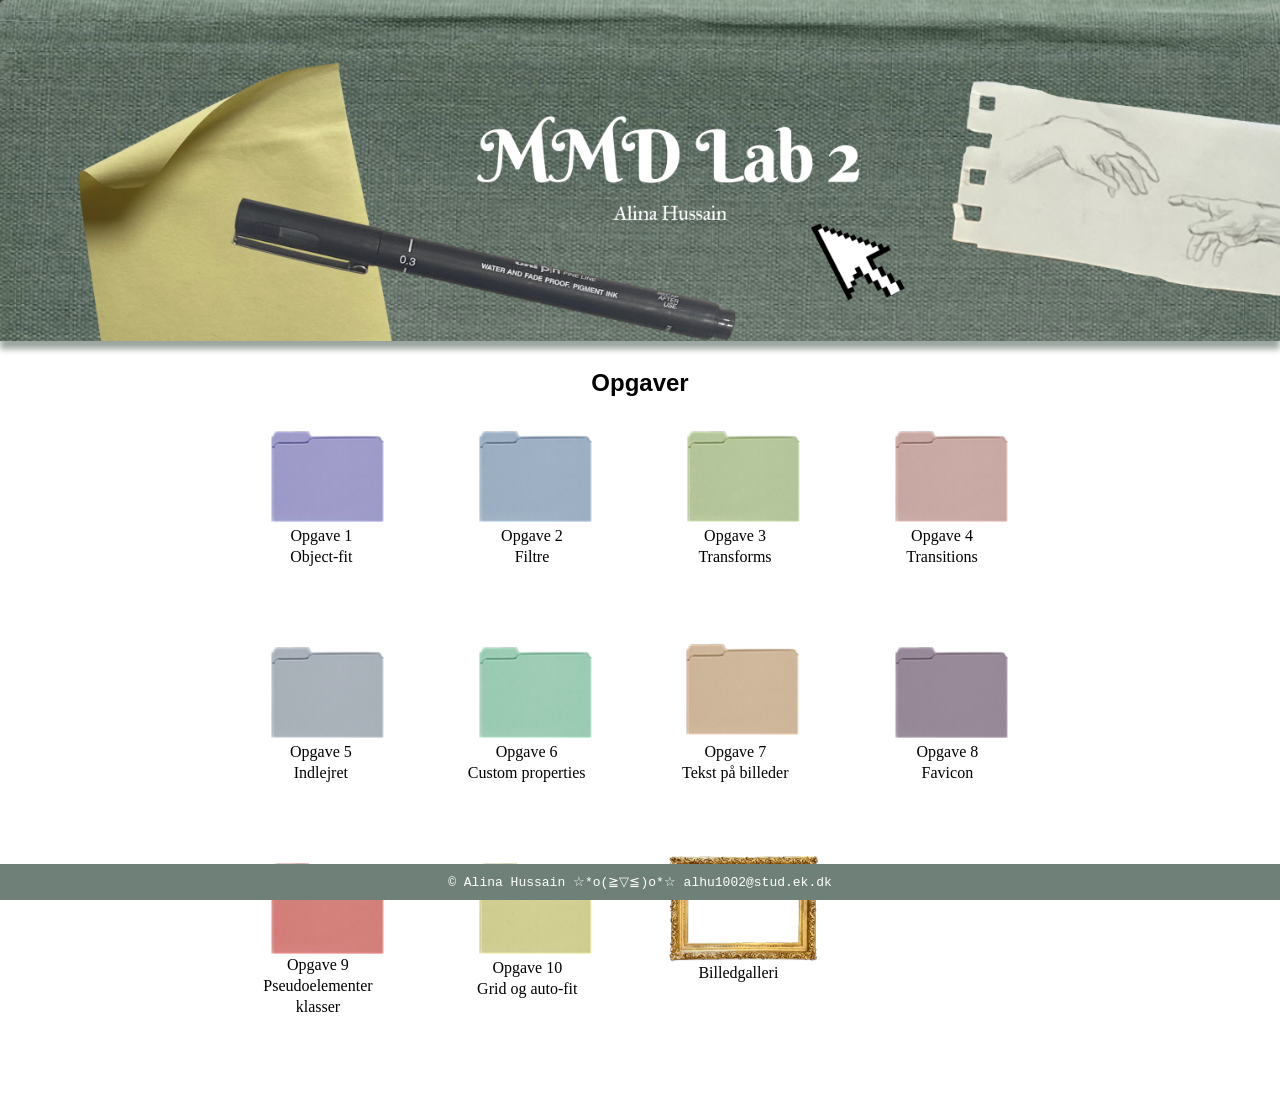
<file: Index.html>
<!doctype html>
<html lang="da">
  <head>
    <meta charset="UTF-8" />
    <meta name="viewport" content="width=device-width, initial-scale=1.0" />
    <link rel="stylesheet" href="css/generel.css" />
    <link rel="stylesheet" href="css/index.css" />
    <link rel="icon" type="image/png" href="assets/favicon/favicon-96x96.png" />
    <link rel="icon" type="image/svg+xml" href="assets/favicon/favicon.svg" />
    <link rel="shortcut icon" href="assets/favicon/favicon.ico" />
    <link rel="apple-touch-icon" sizes="180x180" href="assets/favicon/apple-touch-icon.png" />
    <link rel="manifest" href="assets/favicon/site.webmanifest" />
    <title>MMD Alina Hussain Lab 2</title>
  </head>
  <body>
    <div class="hero-image">
      <img src="assets/notebook.png" />
    </div>
    <main>
      <h2>Opgaver</h2>
      <section>
        <div class="m">
          <a href="L2_1.html" s
            ><img id="o1" src="assets/mappe_designs/m_o-f.png" />
            <p id="p1">Opgave 1<br />Object-fit</p></a
          >
        </div>
        <div class="m">
          <a href="L2_2.html"
            ><img id="o2" src="assets/mappe_designs/m_f.png" />
            <p id="p2">Opgave 2<br />Filtre</p></a
          >
        </div>
        <div class="m">
          <a href="L2_3.html"
            ><img id="o3" src="assets/mappe_designs/m_transform.png" />
            <p id="p3">Opgave 3<br />Transforms</p></a
          >
        </div>
        <div class="m">
          <a href="L2_4.html"
            ><img id="o4" src="assets/mappe_designs/m_transitions.png" />
            <p id="p4">Opgave 4<br />Transitions</p></a
          >
        </div>
        <div class="m">
          <a href="L2_5.html"
            ><img id="o5" src="assets/mappe_designs/m_ind.png" />
            <p id="p5">Opgave 5<br />Indlejret</p></a
          >
        </div>
        <div class="m">
          <a href="L2_6.html"
            ><img id="o6" src="assets/mappe_designs/m_custom.png" />
            <p id="p6">Opgave 6<br />Custom properties</p></a
          >
        </div>
        <div class="m">
          <a href="L2_7.html"
            ><img id="o7" src="assets/mappe_designs/m_tekst.png" />
            <p id="p7">Opgave 7<br />Tekst på billeder</p></a
          >
        </div>
        <div class="m">
          <a href="L2_8.html"
            ><img id="o8" src="assets/mappe_designs/m_favi.png" />
            <p id="p8">Opgave 8<br />Favicon</p></a
          >
        </div>
        <div class="m">
          <a href="L2_9.html"
            ><img id="o9" src="assets/mappe_designs/m_pseudo.png" />
            <p id="p9">Opgave 9<br />Pseudoelementer<br />klasser</p></a
          >
        </div>
        <div class="m">
          <a href="L2_10.html"
            ><img id="o10" src="assets/mappe_designs/m_grid-auto.png" />
            <p id="p10">Opgave 10<br />Grid og auto-fit</p></a
          >
        </div>
        <div class="m">
          <a href="L2_galleri.html"
            ><img id="og" src="assets/mappe_designs/frame_s.png" />
            <p id="p11">Billedgalleri</p></a
          >
        </div>
      </section>
      <footer><p id="fp">© Alina Hussain ☆*o(≧▽≦)o*☆ alhu1002@stud.ek.dk</p></footer>
    </main>
  </body>
</html>
</file>
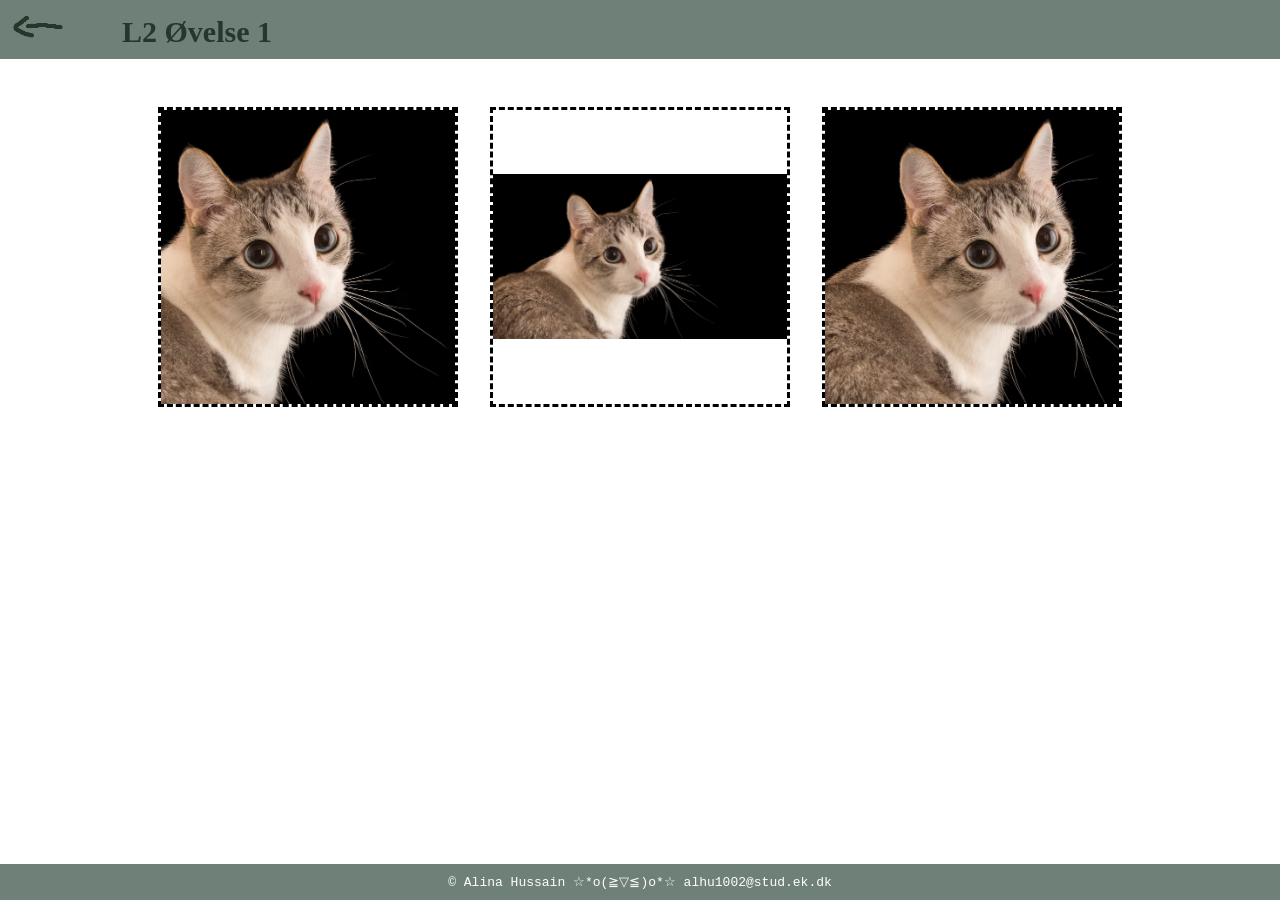
<file: L2_1.html>
<!doctype html>
<html lang="da">
  <head>
    <meta charset="UTF-8" />
    <meta name="viewport" content="width=device-width, initial-scale=1.0" />
    <link rel="stylesheet" href="css/generel.css" />
    <link rel="stylesheet" href="css/L2_1.css" />
    <link rel="icon" type="image/png" href="assets/favicon/favicon-96x96.png" />
    <link rel="icon" type="image/svg+xml" href="assets/favicon/favicon.svg" />
    <link rel="shortcut icon" href="assets/favicon/favicon.ico" />
    <link rel="apple-touch-icon" sizes="180x180" href="assets/favicon/apple-touch-icon.png" />
    <link rel="manifest" href="assets/favicon/site.webmanifest" />
    <title>L2_1</title>
  </head>
  <body>
    <header>
      <a href="index.html" class="back"> <img id="back_knap" src="assets/arrow.png" /></a>
      <h1>L2 Øvelse 1</h1>
    </header>
    <main>
      <section>
        <div><img id="img1" src="assets/NationalGeographic_2572187_16x9.avif" /></div>
        <div><img id="img2" src="assets/NationalGeographic_2572187_16x9.avif" /></div>
        <div><img id="img3" src="assets/NationalGeographic_2572187_16x9.avif" /></div>
      </section>
    </main>
    <footer><p id="fp">© Alina Hussain ☆*o(≧▽≦)o*☆ alhu1002@stud.ek.dk</p></footer>
  </body>
</html>
</file>
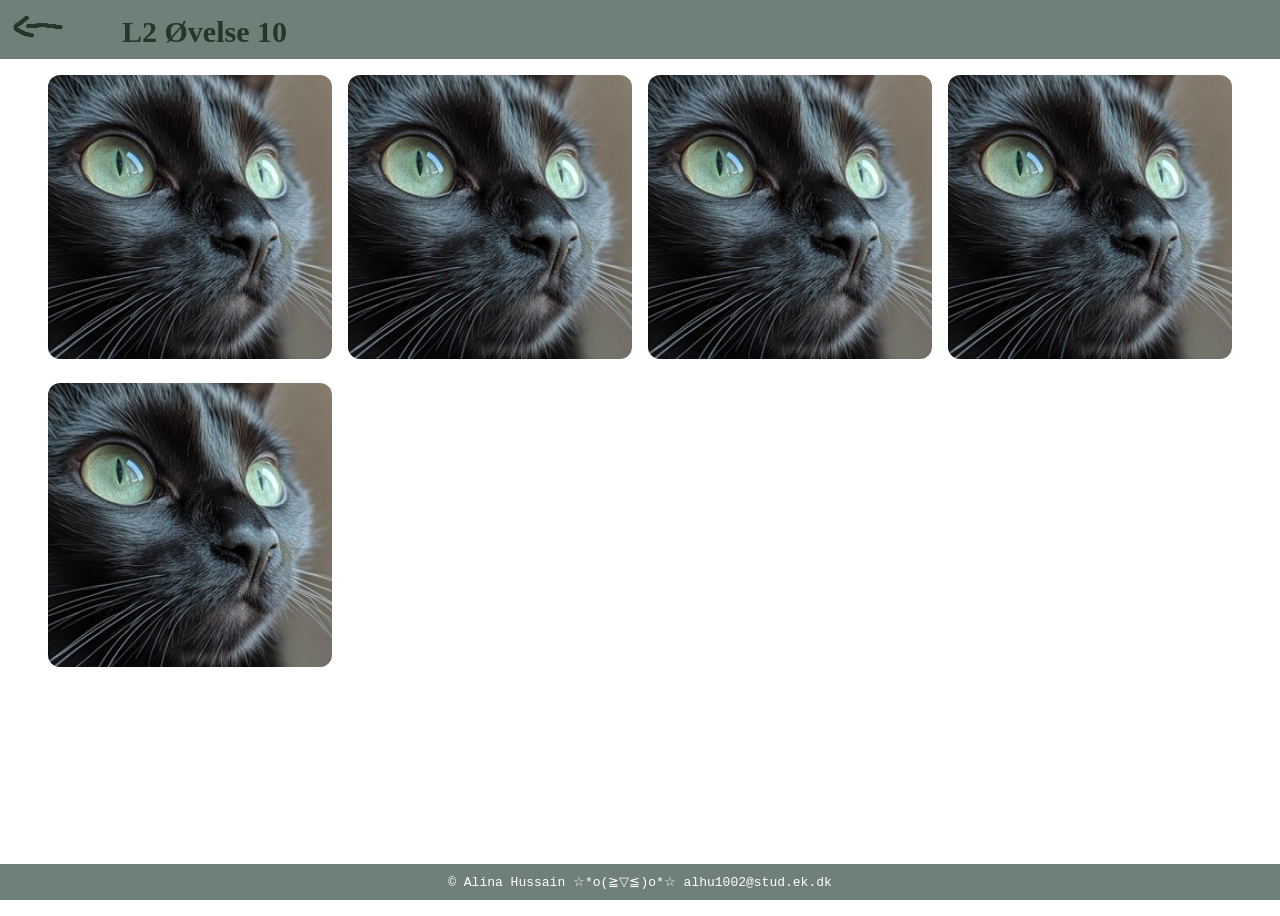
<file: L2_10.html>
<!doctype html>
<html lang="da">
  <head>
    <meta charset="UTF-8" />
    <meta name="viewport" content="width=device-width, initial-scale=1.0" />
    <link rel="stylesheet" href="css/generel.css" />
    <link rel="stylesheet" href="css/L2_10.css" />
    <link rel="icon" type="image/png" href="assets/favicon/favicon-96x96.png" />
    <link rel="icon" type="image/svg+xml" href="assets/favicon/favicon.svg" />
    <link rel="shortcut icon" href="assets/favicon/favicon.ico" />
    <link rel="apple-touch-icon" sizes="180x180" href="assets/favicon/apple-touch-icon.png" />
    <link rel="manifest" href="assets/favicon/site.webmanifest" />
    <title>L2_10</title>
  </head>
  <body>
    <header>
      <a href="index.html" class="back"> <img id="back_knap" src="assets/arrow.png" /></a>
      <h1>L2 Øvelse 10</h1>
    </header>
    <main>
      <section>
        <div>
          <img src="assets/curious-black-cat-stockcake.jpg" />
        </div>
        <div>
          <img src="assets/curious-black-cat-stockcake.jpg" />
        </div>
        <div>
          <img src="assets/curious-black-cat-stockcake.jpg" />
        </div>
        <div>
          <img src="assets/curious-black-cat-stockcake.jpg" />
        </div>
        <div>
          <img src="assets/curious-black-cat-stockcake.jpg" />
        </div>
      </section>
    </main>
    <footer><p id="fp">© Alina Hussain ☆*o(≧▽≦)o*☆ alhu1002@stud.ek.dk</p></footer>
  </body>
</html>
</file>
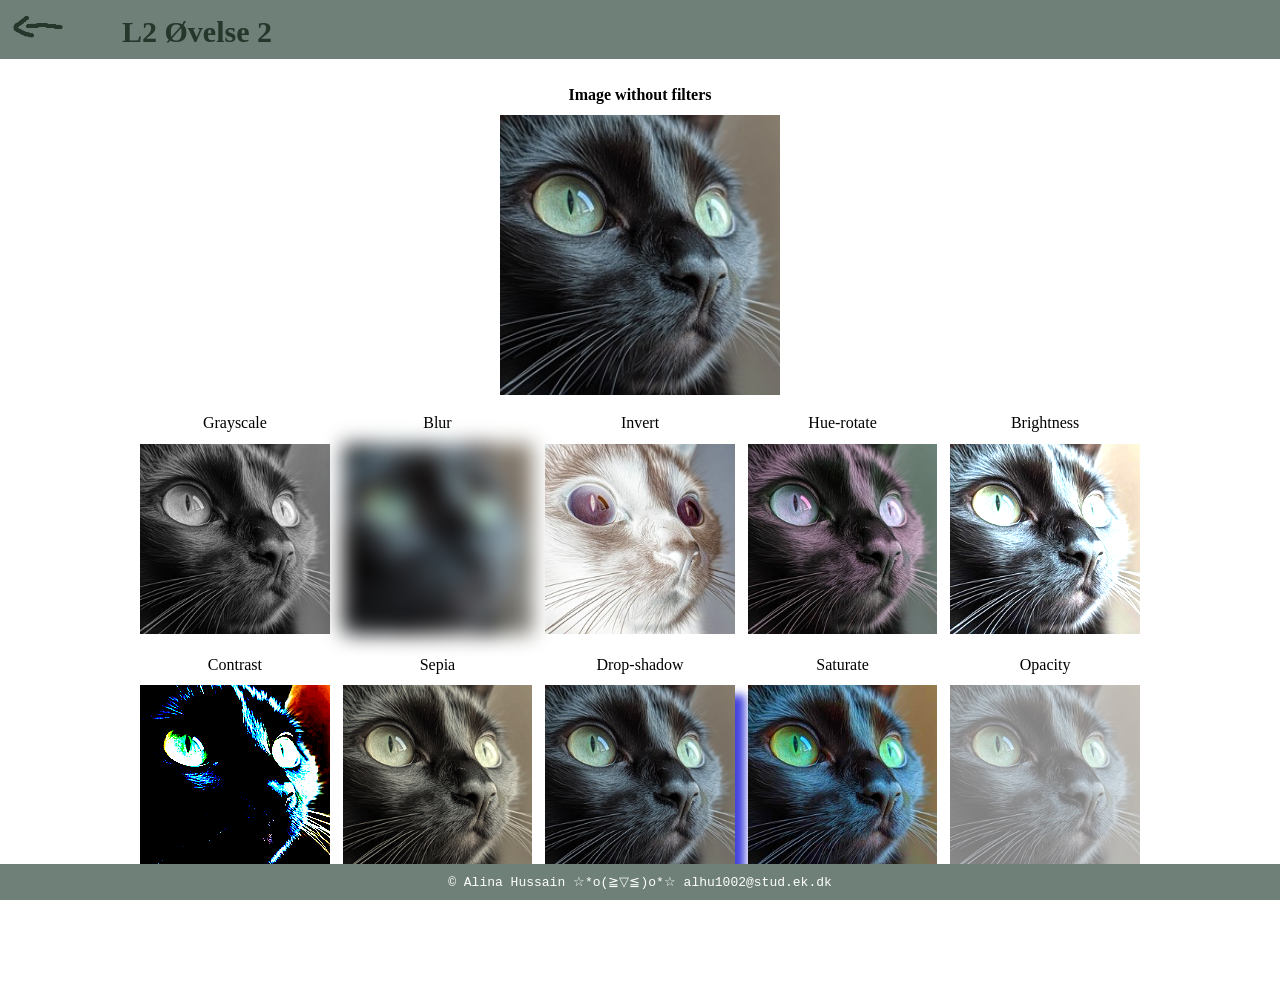
<file: L2_2.html>
<!doctype html>
<html lang="da">
  <head>
    <meta charset="UTF-8" />
    <meta name="viewport" content="width=device-width, initial-scale=1.0" />
    <link rel="stylesheet" href="css/generel.css" />
    <link rel="stylesheet" href="css/L2_2.css" />
    <link rel="icon" type="image/png" href="assets/favicon/favicon-96x96.png" />
    <link rel="icon" type="image/svg+xml" href="assets/favicon/favicon.svg" />
    <link rel="shortcut icon" href="assets/favicon/favicon.ico" />
    <link rel="apple-touch-icon" sizes="180x180" href="assets/favicon/apple-touch-icon.png" />
    <link rel="manifest" href="assets/favicon/site.webmanifest" />
    <title>L2_2</title>
  </head>
  <body>
    <header>
      <a href="index.html" class="back"> <img id="back_knap" src="assets/arrow.png" /></a>
      <h1>L2 Øvelse 2</h1>
    </header>
    <main>
      <div id="normimg">
        <p><strong>Image without filters</strong></p>
        <img id="img1" src="assets/curious-black-cat-stockcake.jpg" />
      </div>
      <section class="filters">
        <div>
          <p>Grayscale</p>
          <img id="img2" src="assets/curious-black-cat-stockcake.jpg" />
        </div>
        <div>
          <p>Blur</p>
          <img id="img3" src="assets/curious-black-cat-stockcake.jpg" />
        </div>
        <div>
          <p>Invert</p>
          <img id="img4" src="assets/curious-black-cat-stockcake.jpg" />
        </div>
        <div>
          <p>Hue-rotate</p>
          <img id="img5" src="assets/curious-black-cat-stockcake.jpg" />
        </div>
        <div>
          <p>Brightness</p>
          <img id="img6" src="assets/curious-black-cat-stockcake.jpg" />
        </div>
        <div>
          <p>Contrast</p>
          <img id="img7" src="assets/curious-black-cat-stockcake.jpg" />
        </div>
        <div>
          <p>Sepia</p>
          <img id="img8" src="assets/curious-black-cat-stockcake.jpg" />
        </div>
        <div>
          <p>Drop-shadow</p>
          <img id="img9" src="assets/curious-black-cat-stockcake.jpg" />
        </div>
        <div>
          <p>Saturate</p>
          <img id="img10" src="assets/curious-black-cat-stockcake.jpg" />
        </div>
        <div>
          <p>Opacity</p>
          <img id="img11" src="assets/curious-black-cat-stockcake.jpg" />
        </div>
      </section>
    </main>
    <footer><p id="fp">© Alina Hussain ☆*o(≧▽≦)o*☆ alhu1002@stud.ek.dk</p></footer>
  </body>
</html>
</file>
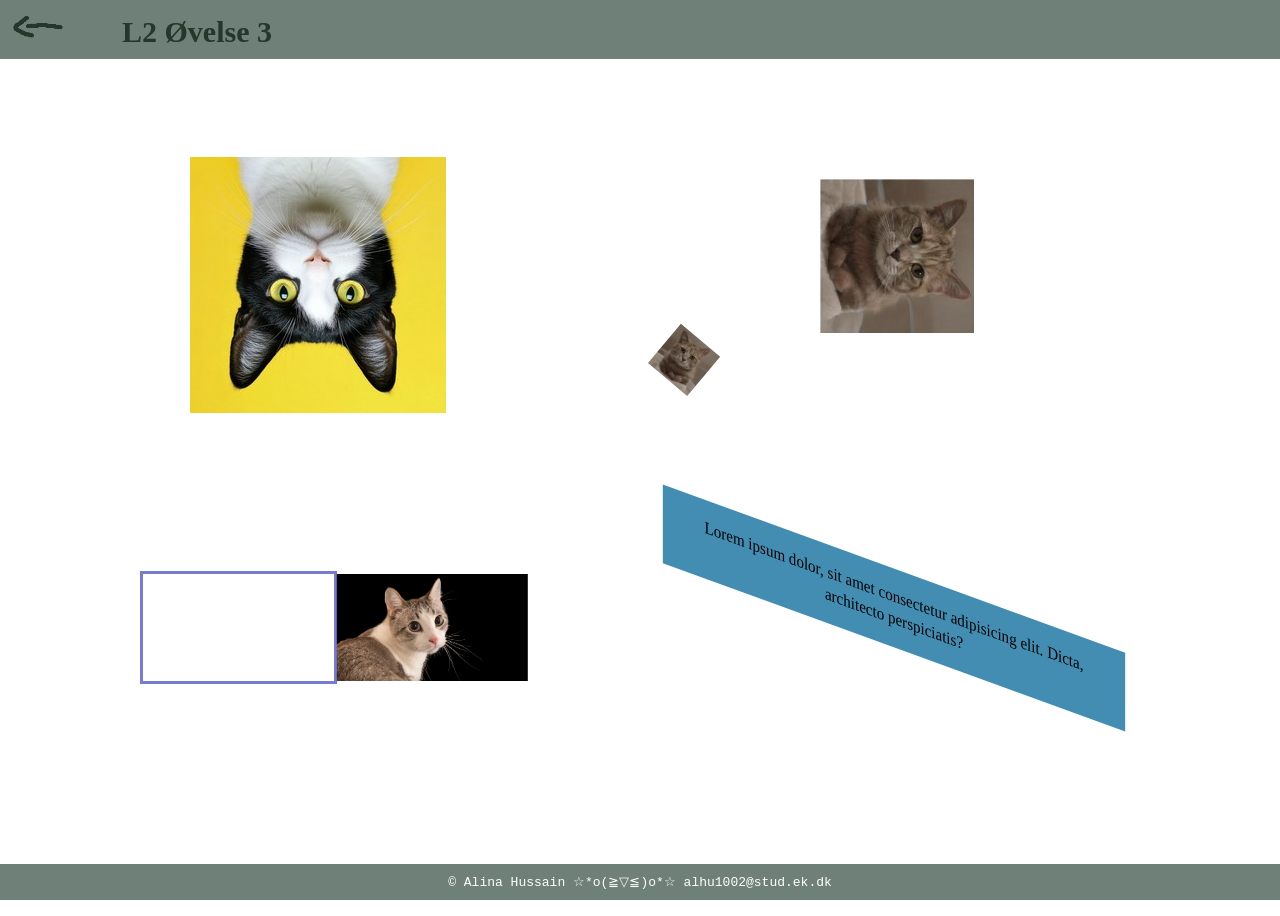
<file: L2_3.html>
<!doctype html>
<html lang="da">
  <head>
    <meta charset="UTF-8" />
    <meta name="viewport" content="width=device-width, initial-scale=1.0" />
    <link rel="stylesheet" href="css/generel.css" />
    <link rel="stylesheet" href="css/L2_3.css" />
    <link rel="icon" type="image/png" href="assets/favicon/favicon-96x96.png" />
    <link rel="icon" type="image/svg+xml" href="assets/favicon/favicon.svg" />
    <link rel="shortcut icon" href="assets/favicon/favicon.ico" />
    <link rel="apple-touch-icon" sizes="180x180" href="assets/favicon/apple-touch-icon.png" />
    <link rel="manifest" href="assets/favicon/site.webmanifest" />
    <title>L2_3</title>
  </head>
  <body>
    <header>
      <a href="index.html" class="back"> <img id="back_knap" src="assets/arrow.png" /></a>
      <h1>L2 Øvelse 3</h1>
    </header>
    <main>
      <section>
        <div><img id="img1" src="assets/alert-black-white-cat-stockcake.jpg" /></div>
        <div><img id="img2" src="assets/cat1589.jpg" /><img id="img3" src="assets/cat1589.jpg" /></div>
        <div class="moved_img"><img id="img4" src="assets/NationalGeographic_2572187_16x9.avif" /></div>
        <div><p id="c4">Lorem ipsum dolor, sit amet consectetur adipisicing elit. Dicta, architecto perspiciatis?</p></div>
      </section>
    </main>
    <footer><p id="fp">© Alina Hussain ☆*o(≧▽≦)o*☆ alhu1002@stud.ek.dk</p></footer>
  </body>
</html>
</file>
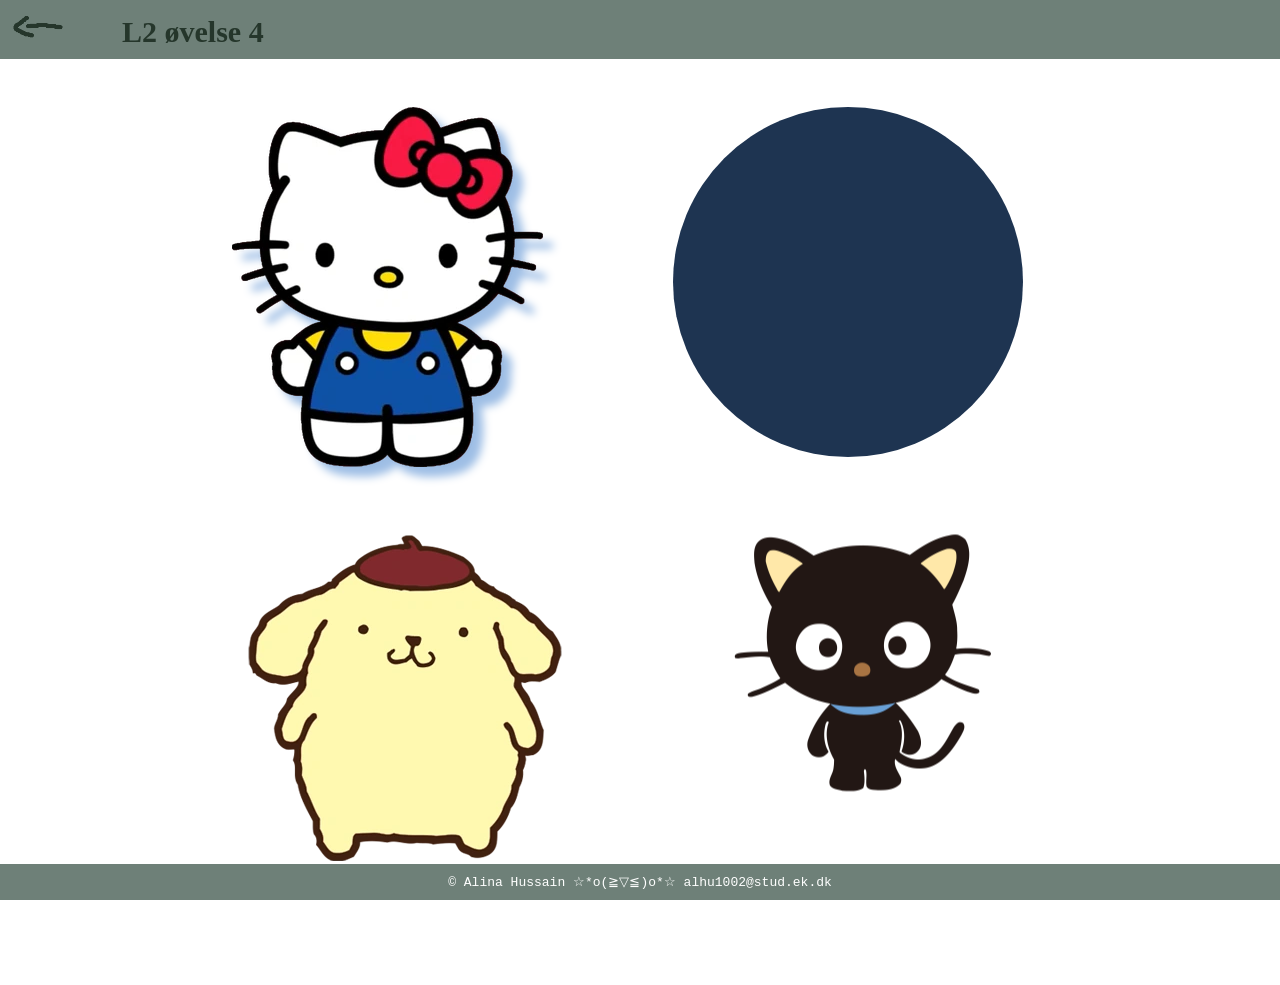
<file: L2_4.html>
<!doctype html>
<html lang="da">
  <head>
    <meta charset="UTF-8" />
    <meta name="viewport" content="width=device-width, initial-scale=1.0" />
    <link rel="stylesheet" href="css/generel.css" />
    <link rel="stylesheet" href="css/L2_4.css" />
    <link rel="icon" type="image/png" href="assets/favicon/favicon-96x96.png" />
    <link rel="icon" type="image/svg+xml" href="assets/favicon/favicon.svg" />
    <link rel="shortcut icon" href="assets/favicon/favicon.ico" />
    <link rel="apple-touch-icon" sizes="180x180" href="assets/favicon/apple-touch-icon.png" />
    <link rel="manifest" href="assets/favicon/site.webmanifest" />
    <title>L2_4</title>
  </head>
  <body>
    <header>
      <a href="index.html" class="back"> <img id="back_knap" src="assets/arrow.png" /></a>
      <h1>L2 øvelse 4</h1>
    </header>
    <main>
      <section>
        <div id="c1"><img src="assets/Sanrio_Characters_Hello_Kitty_Image026.webp" /></div>
        <div class="cirkel"></div>
        <div id="c3"><img src="assets/Sanrio_Characters_Pompompurin_Image006.webp" /></div>
        <div id="c4"><img src="assets/List-chococat.webp" /></div>
      </section>
    </main>
    <footer><p id="fp">© Alina Hussain ☆*o(≧▽≦)o*☆ alhu1002@stud.ek.dk</p></footer>
  </body>
</html>
</file>
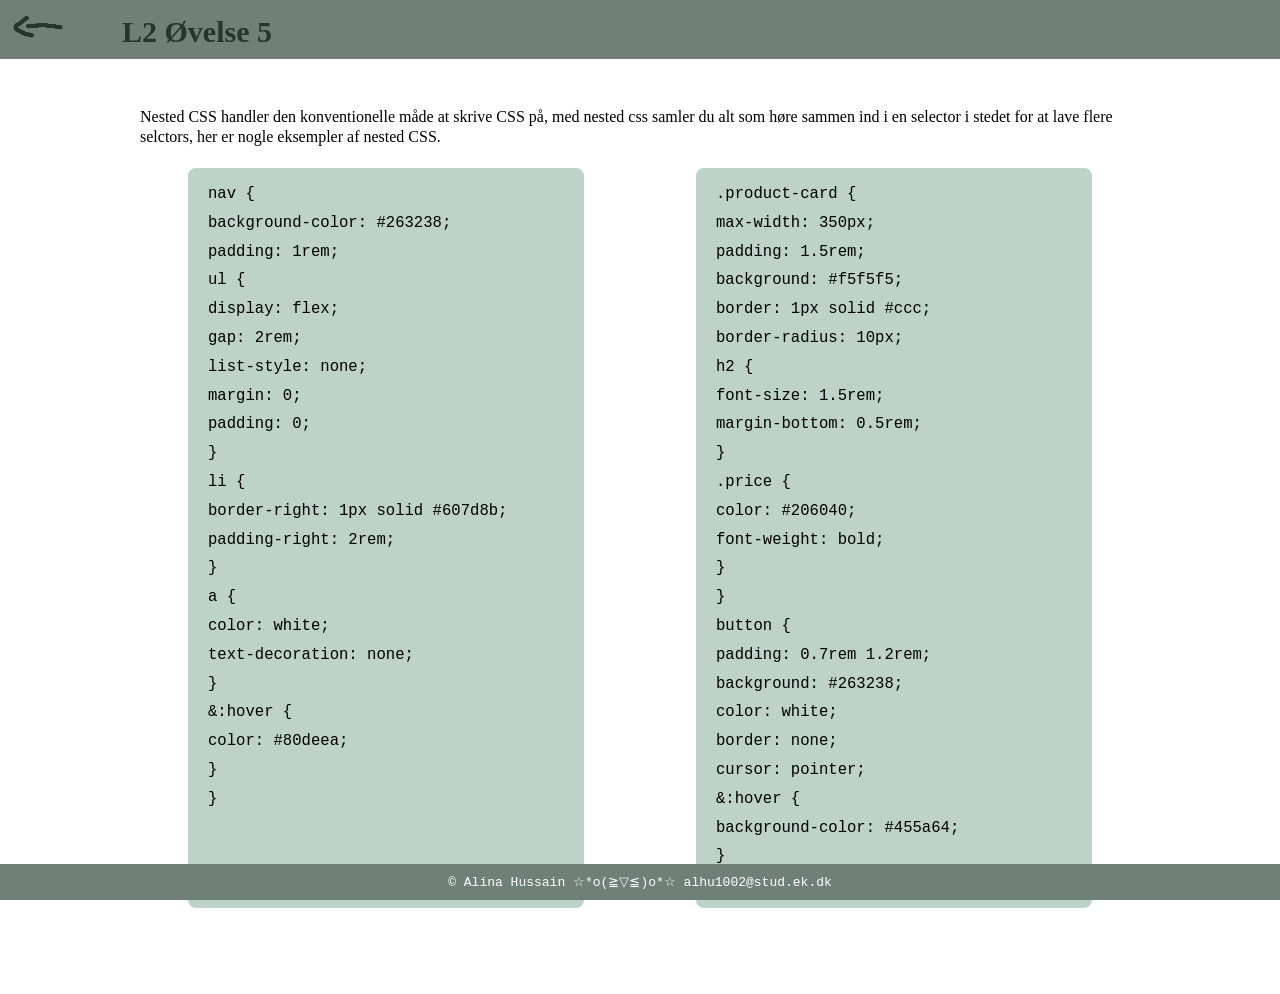
<file: L2_5.html>
<!doctype html>
<html lang="da">
  <head>
    <meta charset="UTF-8" />
    <meta name="viewport" content="width=device-width, initial-scale=1.0" />
    <link rel="stylesheet" href="css/generel.css" />
    <link rel="stylesheet" href="css/L2_5.css" />
    <link rel="icon" type="image/png" href="assets/favicon/favicon-96x96.png" />
    <link rel="icon" type="image/svg+xml" href="assets/favicon/favicon.svg" />
    <link rel="shortcut icon" href="assets/favicon/favicon.ico" />
    <link rel="apple-touch-icon" sizes="180x180" href="assets/favicon/apple-touch-icon.png" />
    <link rel="manifest" href="assets/favicon/site.webmanifest" />
    <title>L2_5</title>
  </head>
  <body>
    <header>
      <a href="index.html" class="back"> <img id="back_knap" src="assets/arrow.png" /></a>
      <h1>L2 Øvelse 5</h1>
    </header>
    <main>
      <p>Nested CSS handler den konventionelle måde at skrive CSS på, med nested css samler du alt som høre sammen ind i en selector i stedet for at lave flere selctors, her er nogle eksempler af nested CSS.</p>
      <section>
        <div>
          <code
            >nav { <br />
            background-color: #263238; <br />
            padding: 1rem;<br />
            ul {<br />
            display: flex;<br />
            gap: 2rem;<br />
            list-style: none;<br />
            margin: 0;<br />
            padding: 0;<br />
            }<br />
            li {<br />
            border-right: 1px solid #607d8b;<br />
            padding-right: 2rem;<br />
            }<br />
            a {<br />
            color: white;<br />
            text-decoration: none;<br />
            }<br />
            &:hover {<br />
            color: #80deea;<br />
            }<br />
            }</code
          >
        </div>
        <div>
          <code
            >.product-card {<br />
            max-width: 350px;<br />
            padding: 1.5rem;<br />
            background: #f5f5f5;<br />
            border: 1px solid #ccc;<br />
            border-radius: 10px;<br />
            h2 {<br />
            font-size: 1.5rem;<br />
            margin-bottom: 0.5rem;<br />
            }<br />
            .price {<br />
            color: #206040;<br />
            font-weight: bold;<br />
            }<br />
            }<br />
            button {<br />
            padding: 0.7rem 1.2rem;<br />
            background: #263238;<br />
            color: white;<br />
            border: none;<br />
            cursor: pointer;<br />
            &:hover {<br />
            background-color: #455a64;<br />
            }<br />
            }</code
          >
        </div>
      </section>
    </main>
    <footer><p id="fp">© Alina Hussain ☆*o(≧▽≦)o*☆ alhu1002@stud.ek.dk</p></footer>
  </body>
</html>
</file>
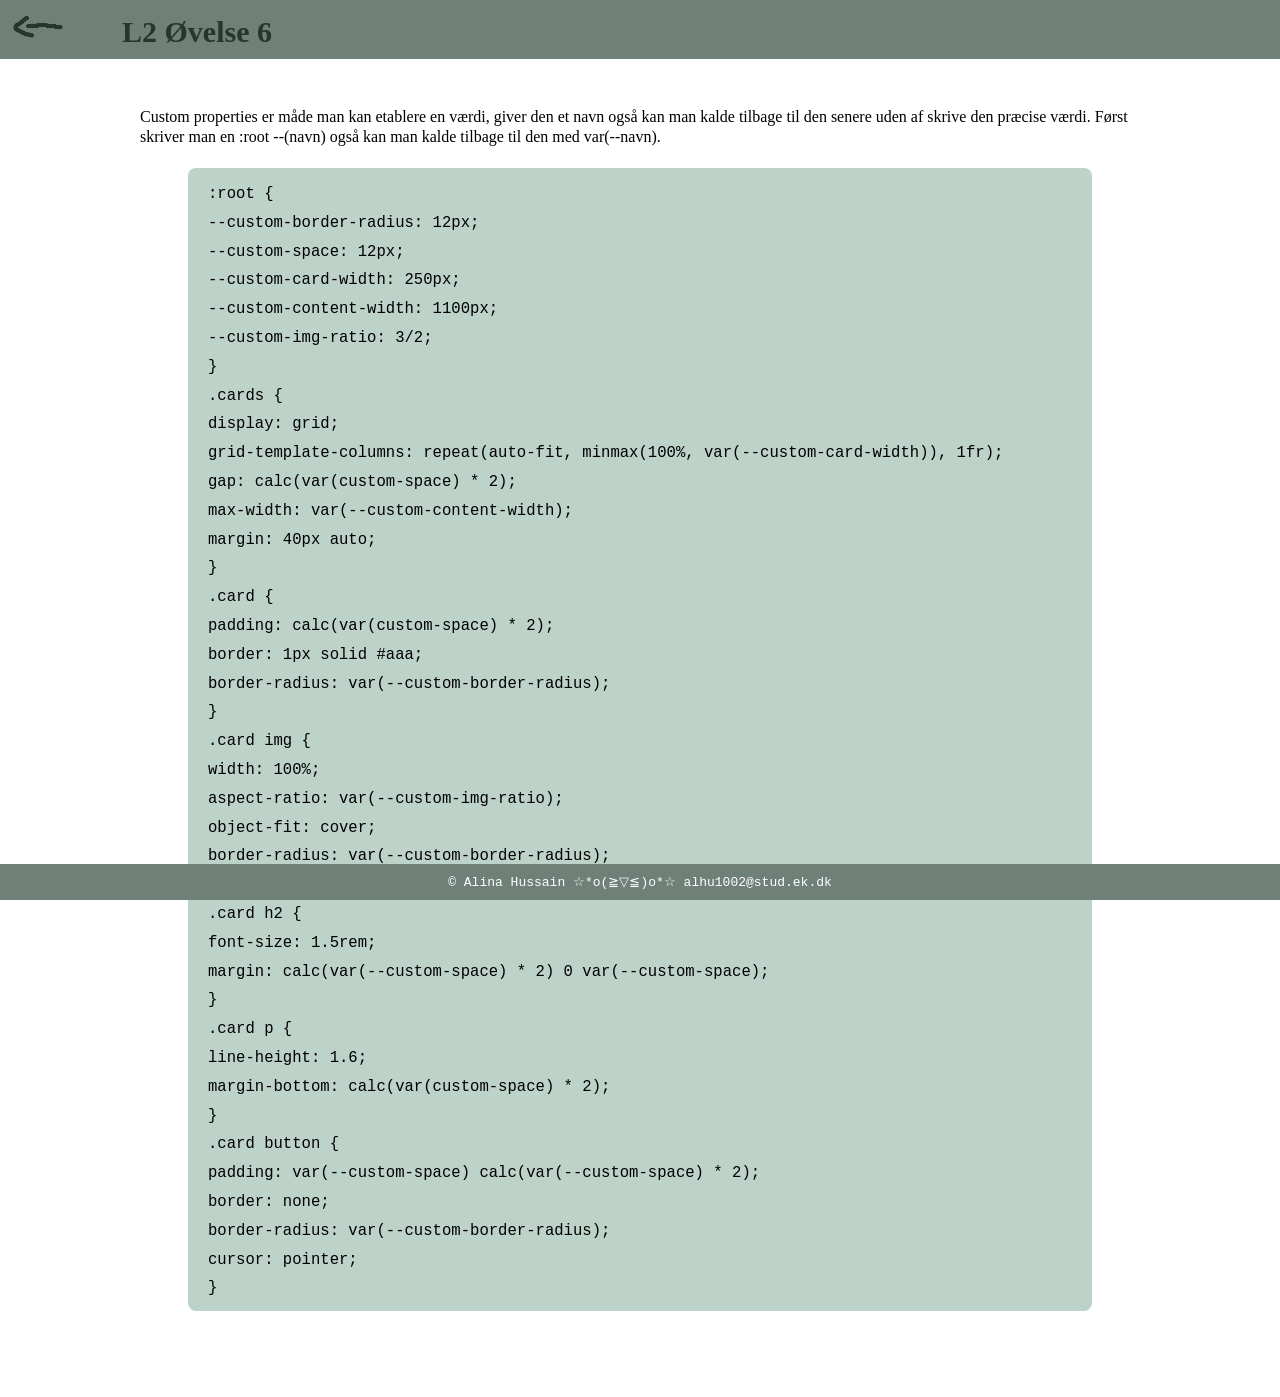
<file: L2_6.html>
<!doctype html>
<html lang="da">
  <head>
    <meta charset="UTF-8" />
    <meta name="viewport" content="width=device-width, initial-scale=1.0" />
    <link rel="stylesheet" href="css/generel.css" />
    <link rel="stylesheet" href="css/L2_6.css" />
    <link rel="icon" type="image/png" href="assets/favicon/favicon-96x96.png" />
    <link rel="icon" type="image/svg+xml" href="assets/favicon/favicon.svg" />
    <link rel="shortcut icon" href="assets/favicon/favicon.ico" />
    <link rel="apple-touch-icon" sizes="180x180" href="assets/favicon/apple-touch-icon.png" />
    <link rel="manifest" href="assets/favicon/site.webmanifest" />
    <title>L2_6</title>
  </head>
  <body>
    <header>
      <a href="index.html" class="back"> <img id="back_knap" src="assets/arrow.png" /></a>
      <h1>L2 Øvelse 6</h1>
    </header>
    <main>
      <p>Custom properties er måde man kan etablere en værdi, giver den et navn også kan man kalde tilbage til den senere uden af skrive den præcise værdi. Først skriver man en :root --(navn) også kan man kalde tilbage til den med var(--navn).</p>
      <div>
        <code
          >:root { <br />
          --custom-border-radius: 12px;<br />
          --custom-space: 12px;<br />
          --custom-card-width: 250px;<br />
          --custom-content-width: 1100px;<br />
          --custom-img-ratio: 3/2;<br />
          }<br />

          .cards {<br />
          display: grid;<br />
          grid-template-columns: repeat(auto-fit, minmax(100%, var(--custom-card-width)), 1fr);<br />
          gap: calc(var(custom-space) * 2);<br />
          max-width: var(--custom-content-width);<br />
          margin: 40px auto;<br />
          }<br />
          .card {<br />
          padding: calc(var(custom-space) * 2);<br />
          border: 1px solid #aaa;<br />
          border-radius: var(--custom-border-radius);<br />
          }<br />
          .card img {<br />
          width: 100%;<br />
          aspect-ratio: var(--custom-img-ratio);<br />
          object-fit: cover;<br />
          border-radius: var(--custom-border-radius);<br />
          }<br />
          .card h2 {<br />
          font-size: 1.5rem;<br />
          margin: calc(var(--custom-space) * 2) 0 var(--custom-space);<br />
          }<br />
          .card p {<br />
          line-height: 1.6;<br />
          margin-bottom: calc(var(custom-space) * 2);<br />
          }<br />
          .card button {<br />
          padding: var(--custom-space) calc(var(--custom-space) * 2);<br />
          border: none;<br />
          border-radius: var(--custom-border-radius);<br />
          cursor: pointer;<br />
          }<br />
        </code>
      </div>
    </main>
    <footer><p id="fp">© Alina Hussain ☆*o(≧▽≦)o*☆ alhu1002@stud.ek.dk</p></footer>
  </body>
</html>
</file>
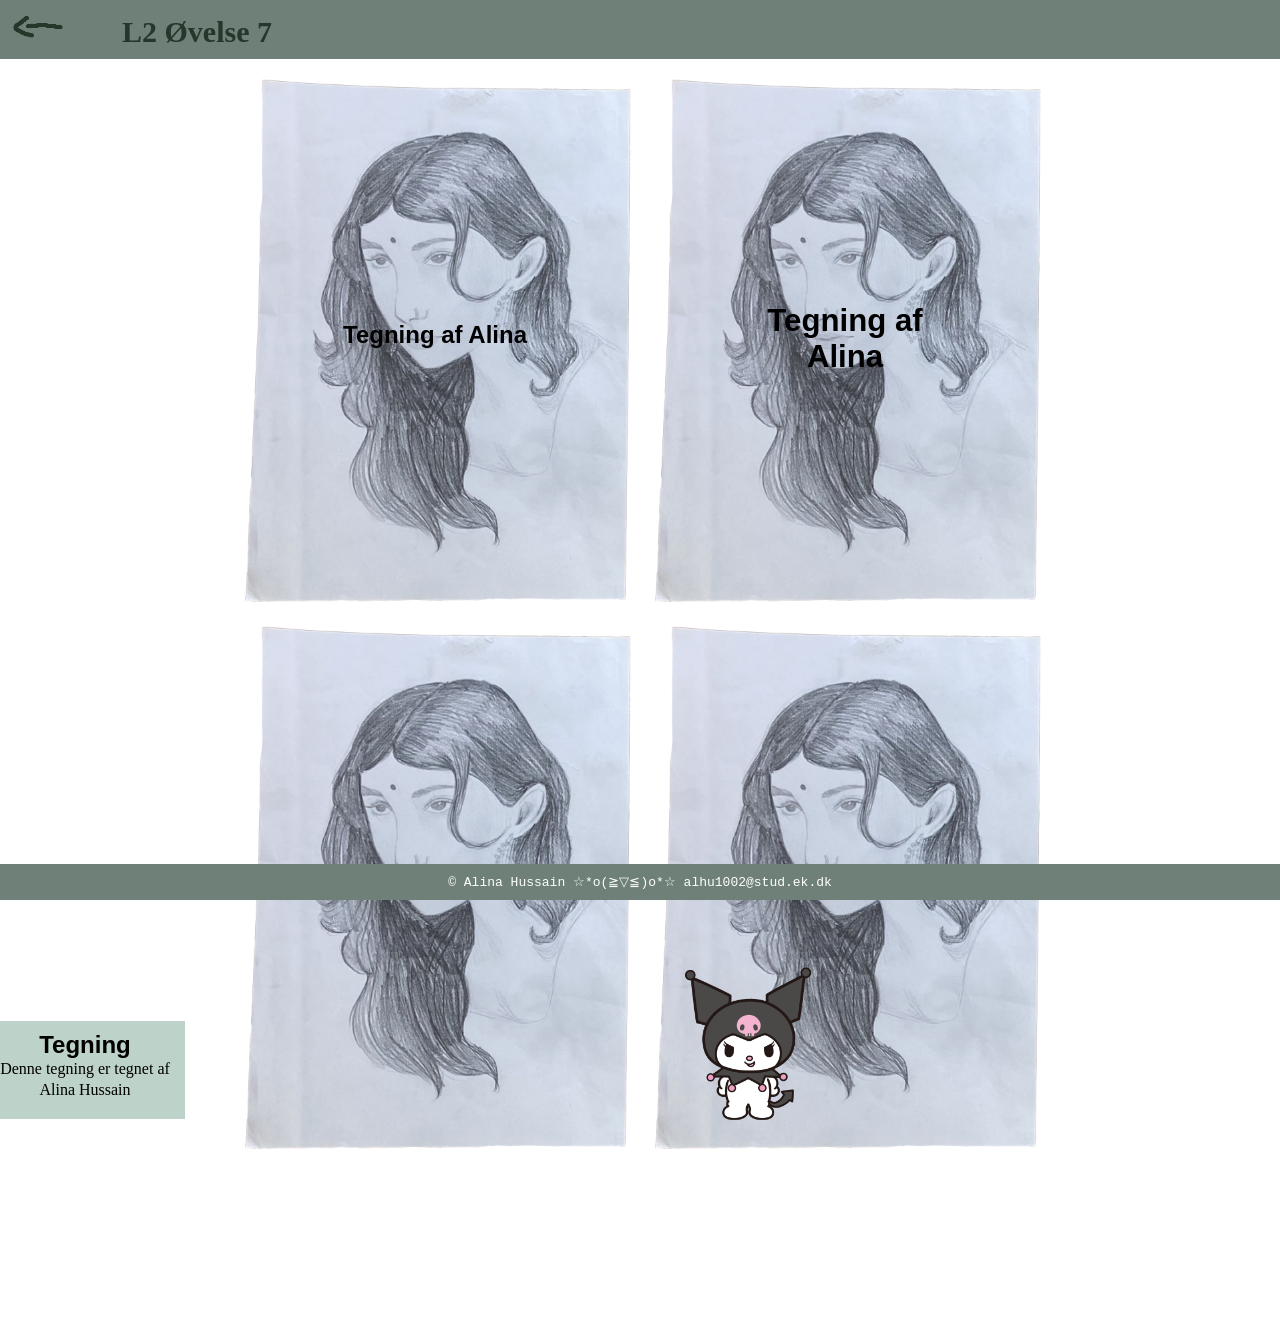
<file: L2_7.html>
<!doctype html>
<html lang="da">
  <head>
    <meta charset="UTF-8" />
    <meta name="viewport" content="width=device-width, initial-scale=1.0" />
    <link rel="stylesheet" href="css/generel.css" />
    <link rel="stylesheet" href="css/L2_7.css" />
    <link rel="icon" type="image/png" href="assets/favicon/favicon-96x96.png" />
    <link rel="icon" type="image/svg+xml" href="assets/favicon/favicon.svg" />
    <link rel="shortcut icon" href="assets/favicon/favicon.ico" />
    <link rel="apple-touch-icon" sizes="180x180" href="assets/favicon/apple-touch-icon.png" />
    <link rel="manifest" href="assets/favicon/site.webmanifest" />
    <title>L2_7</title>
  </head>
  <body>
    <header>
      <a href="index.html" class="back"> <img id="back_knap" src="assets/arrow.png" /></a>
      <h1>L2 Øvelse 7</h1>
    </header>
    <main>
      <section>
        <div class="c1">
          <img src="assets/t6.png" />
          <div id="c1p"><h2>Tegning af Alina</h2></div>
        </div>
        <div class="c2">
          <img src="assets/t6.png" />
          <div id="c2p"><h2>Tegning af Alina</h2></div>
        </div>
        <div class="c3">
          <img src="assets/t6.png" />
          <div id="card_box">
            <div id="card">
              <h2>Tegning</h2>
              <p>Denne tegning er tegnet af Alina Hussain</p>
            </div>
          </div>
        </div>
        <div class="c4"><img src="assets/t6.png" /> <img id="img_overlay" src="assets/List-kuromi.webp" /></div>
      </section>
    </main>
    <footer><p id="fp">© Alina Hussain ☆*o(≧▽≦)o*☆ alhu1002@stud.ek.dk</p></footer>
  </body>
</html>
</file>
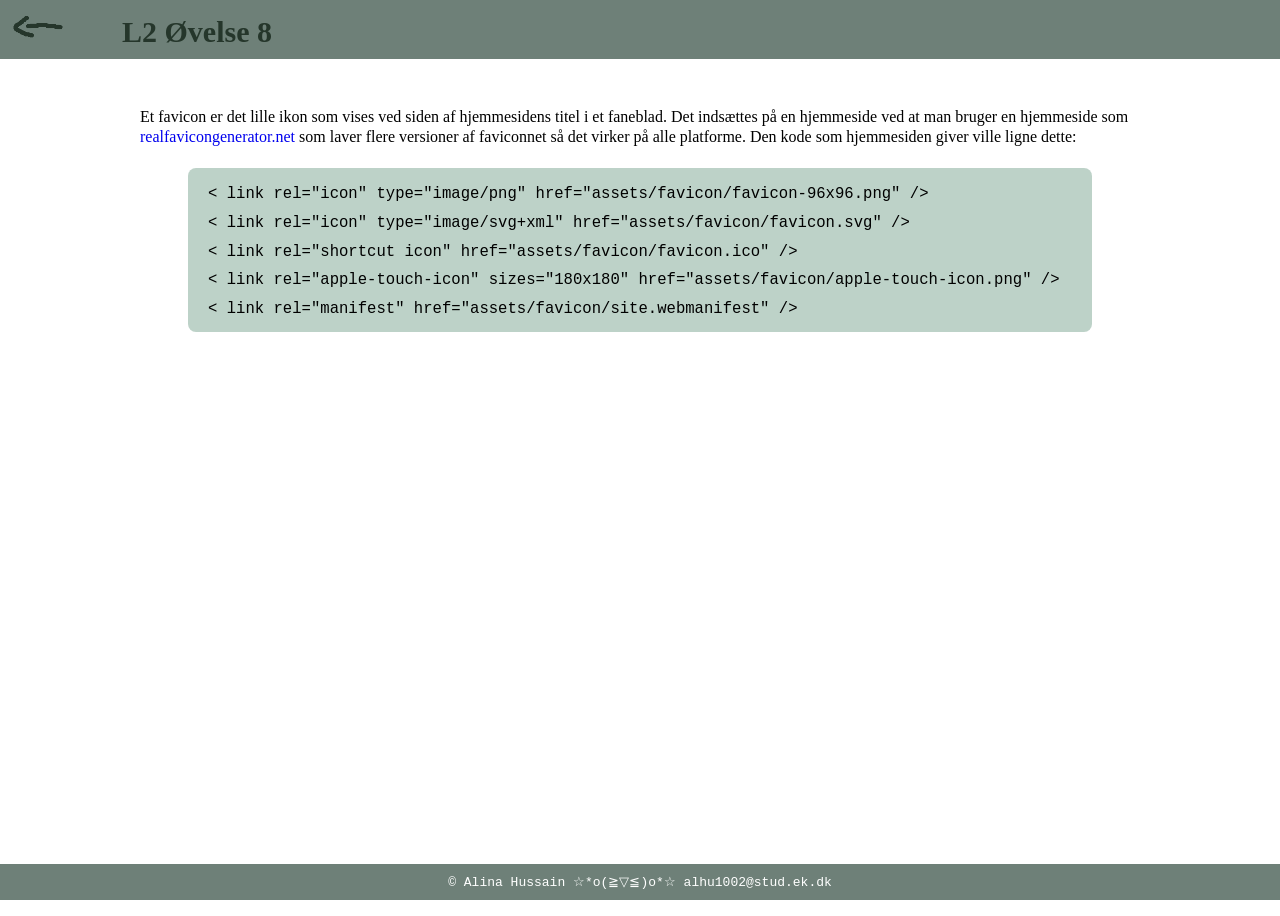
<file: L2_8.html>
<!doctype html>
<html lang="da">
  <head>
    <meta charset="UTF-8" />
    <meta name="viewport" content="width=device-width, initial-scale=1.0" />
    <link rel="stylesheet" href="css/generel.css" />
    <link rel="stylesheet" href="css/L2_8.css" />
    <link rel="icon" type="image/png" href="assets/favicon/favicon-96x96.png" />
    <link rel="icon" type="image/svg+xml" href="assets/favicon/favicon.svg" />
    <link rel="shortcut icon" href="assets/favicon/favicon.ico" />
    <link rel="apple-touch-icon" sizes="180x180" href="assets/favicon/apple-touch-icon.png" />
    <link rel="manifest" href="assets/favicon/site.webmanifest" />
    <title>L2_8</title>
  </head>
  <body>
    <header>
      <a href="index.html" class="back"> <img id="back_knap" src="assets/arrow.png" /></a>
      <h1>L2 Øvelse 8</h1>
    </header>
    <main>
        <p>
          Et favicon er det lille ikon som vises ved siden af hjemmesidens titel i et faneblad. Det indsættes på en hjemmeside ved at man bruger en hjemmeside som <a href="https://realfavicongenerator.net/" target="_blank"> realfavicongenerator.net</a> som laver flere versioner af faviconnet så det virker på
          alle platforme. Den kode som hjemmesiden giver ville ligne dette:</p>
      </div>
      <div>
        <code>
          < link rel="icon" type="image/png" href="assets/favicon/favicon-96x96.png" /><br />
          < link rel="icon" type="image/svg+xml" href="assets/favicon/favicon.svg" /><br />
          < link rel="shortcut icon" href="assets/favicon/favicon.ico" /><br />
          < link rel="apple-touch-icon" sizes="180x180" href="assets/favicon/apple-touch-icon.png" /><br />
          < link rel="manifest" href="assets/favicon/site.webmanifest" /><br />
        </code>
      </div>
    </main>
    <footer><p id="fp">© Alina Hussain ☆*o(≧▽≦)o*☆ alhu1002@stud.ek.dk</p></footer>
  </body>
</html>
</file>
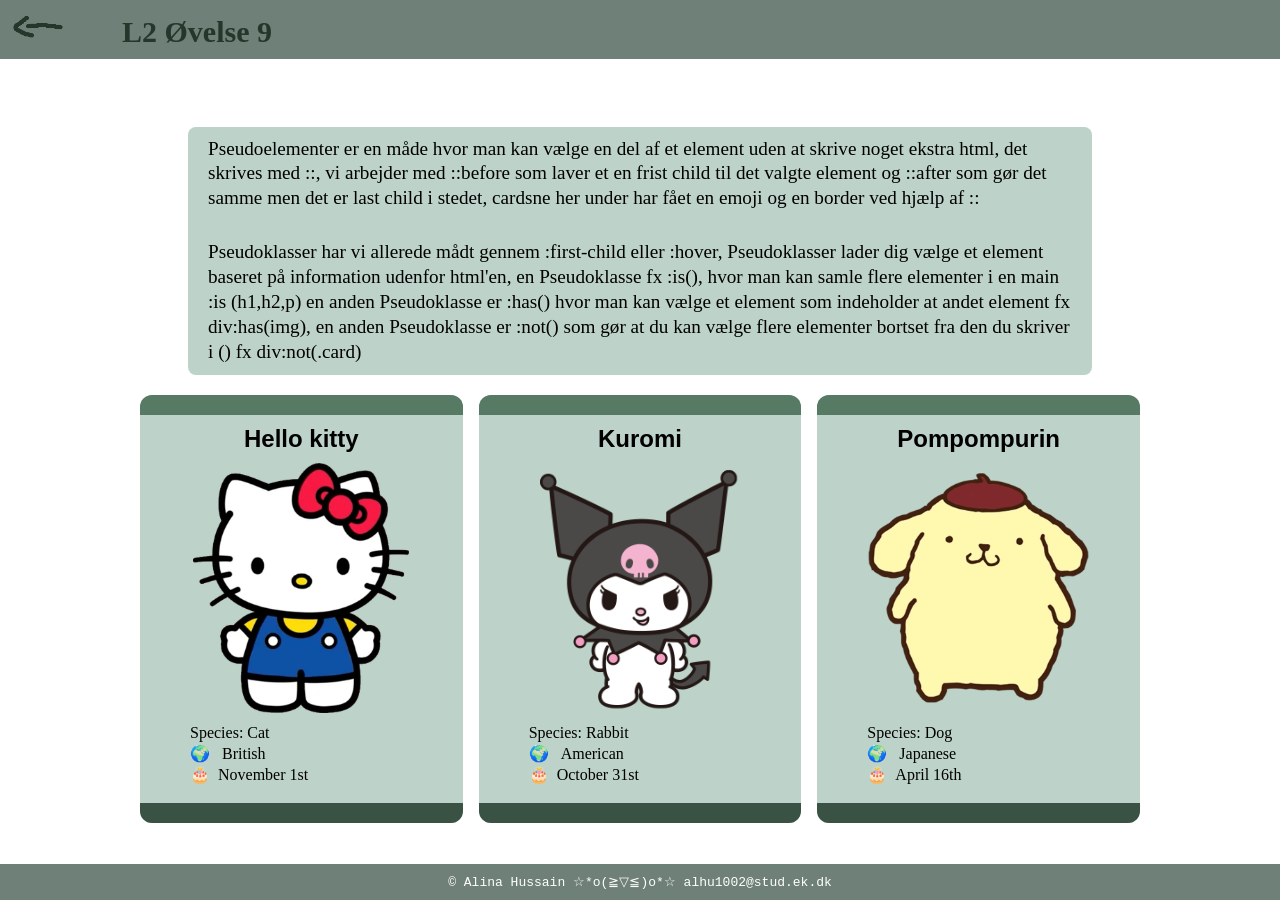
<file: L2_9.html>
<!doctype html>
<html lang="da">
  <head>
    <meta charset="UTF-8" />
    <meta name="viewport" content="width=device-width, initial-scale=1.0" />
    <link rel="stylesheet" href="css/generel.css" />
    <link rel="stylesheet" href="css/L2_9.css" />
    <link rel="icon" type="image/png" href="assets/favicon/favicon-96x96.png" />
    <link rel="icon" type="image/svg+xml" href="assets/favicon/favicon.svg" />
    <link rel="shortcut icon" href="assets/favicon/favicon.ico" />
    <link rel="apple-touch-icon" sizes="180x180" href="assets/favicon/apple-touch-icon.png" />
    <link rel="manifest" href="assets/favicon/site.webmanifest" />
    <title>L2_9</title>
  </head>
  <body>
    <header>
      <a href="index.html" class="back"> <img id="back_knap" src="assets/arrow.png" /></a>
      <h1>L2 Øvelse 9</h1>
    </header>
    <main>
      <div>
        <p>
          Pseudoelementer er en måde hvor man kan vælge en del af et element uden at skrive noget ekstra html, det skrives med ::, vi arbejder med ::before som laver et en frist child til det valgte element og ::after som gør det samme men det er
          last child i stedet, cardsne her under har fået en emoji og en border ved hjælp af ::
        </p>
        <br />
        <p>
          Pseudoklasser har vi allerede mådt gennem :first-child eller :hover, Pseudoklasser lader dig vælge et element baseret på information udenfor html'en, en Pseudoklasse fx :is(), hvor man kan samle flere elementer i en main :is (h1,h2,p) en
          anden Pseudoklasse er :has() hvor man kan vælge et element som indeholder at andet element fx div:has(img), en anden Pseudoklasse er :not() som gør at du kan vælge flere elementer bortset fra den du skriver i () fx div:not(.card)
        </p>
      </div>
      <section>
        <article class="card">
          <h2>Hello kitty</h2>
          <img src="assets/Sanrio_Characters_Hello_Kitty_Image026.webp" />
          <div>
            <p>Species: Cat</p>
            <p class="na">British</p>
            <p class="bir">November 1st</p>
          </div>
        </article>
        <article class="card">
          <h2>Kuromi</h2>
          <img src="assets/List-kuromi.webp" />
          <div>
            <p>Species: Rabbit</p>
            <p class="na">American</p>
            <p class="bir">October 31st</p>
          </div>
        </article>
        <article class="card">
          <h2>Pompompurin</h2>
          <img src="assets/Sanrio_Characters_Pompompurin_Image006.webp" />
          <div>
            <p>Species: Dog</p>
            <p class="na">Japanese</p>
            <p class="bir">April 16th</p>
          </div>
        </article>
      </section>
    </main>
    <footer><p id="fp">© Alina Hussain ☆*o(≧▽≦)o*☆ alhu1002@stud.ek.dk</p></footer>
  </body>
</html>
</file>
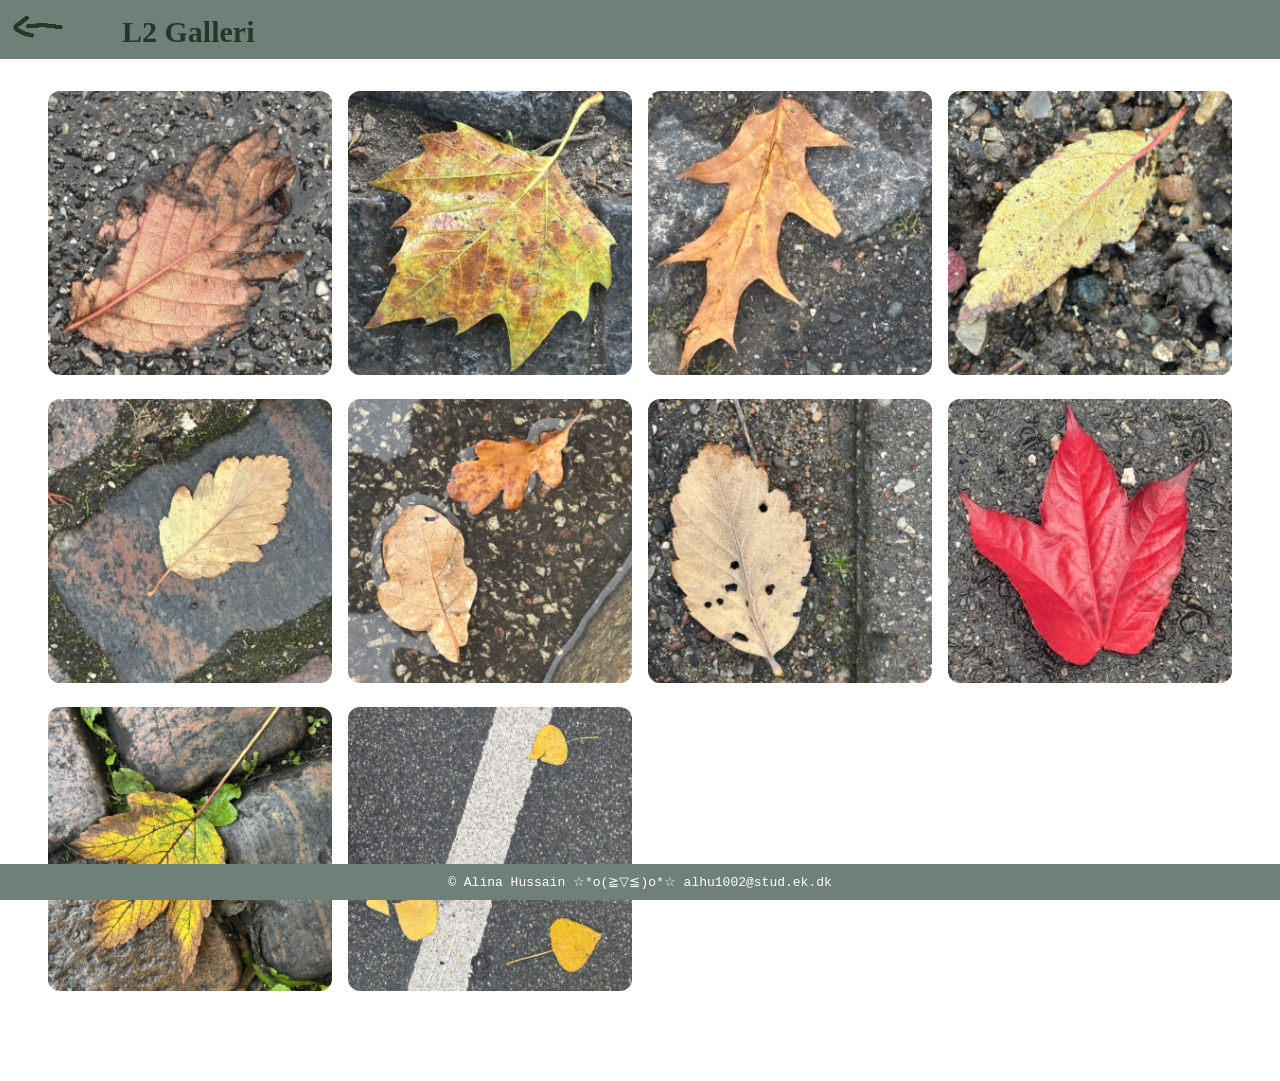
<file: L2_galleri.html>
<!doctype html>
<html lang="da">
  <head>
    <meta charset="UTF-8" />
    <meta name="viewport" content="width=device-width, initial-scale=1.0" />
    <link rel="stylesheet" href="css/generel.css" />
    <link rel="stylesheet" href="css/galleri.css" />
    <link rel="icon" type="image/png" href="assets/favicon/favicon-96x96.png" />
    <link rel="icon" type="image/svg+xml" href="assets/favicon/favicon.svg" />
    <link rel="shortcut icon" href="assets/favicon/favicon.ico" />
    <link rel="apple-touch-icon" sizes="180x180" href="assets/favicon/apple-touch-icon.png" />
    <link rel="manifest" href="assets/favicon/site.webmanifest" />
    <title>L2_Galleri</title>
  </head>
  <body>
    <header>
      <a href="index.html" class="back"> <img id="back_knap" src="assets/arrow.png" /></a>
      <h1>L2 Galleri</h1>
    </header>
    <main>
      <section>
        <div>
          <a href="assets/billed_g/original/broken_leaf.webp" target="_blank"><img src="assets/billed_g/broken_leaf_s.webp" /></a>
        </div>
        <div>
          <a href="assets/billed_g/original/brown_green_leaf.webp" target="_blank"><img src="assets/billed_g/brown_green_leaf_s.webp" /></a>
        </div>
        <div>
          <a href="assets/billed_g/original/brown_spike_leaf.webp" target="_blank"><img src="assets/billed_g/brown_spike_leaf_s.webp" /></a>
        </div>
        <div>
          <a href="assets/billed_g/original/green_leaf.webp" target="_blank"><img src="assets/billed_g/green_leaf_s.webp" /></a>
        </div>
        <div>
          <a href="assets/billed_g/original/green_orange_leaf.webp" target="_blank"><img src="assets/billed_g/green_orange_leaf_s.webp" /></a>
        </div>
        <div>
          <a href="assets/billed_g/original/leaf_puddle.webp" target="_blank"><img src="assets/billed_g/leaf_puddle_s.webp" /></a>
        </div>
        <div>
          <a href="assets/billed_g/original/leaf_w_holes.webp" target="_blank"><img src="assets/billed_g/leaf_w_holes_s.webp" /></a>
        </div>
        <div>
          <a href="assets/billed_g/original/red_leaf.webp" target="_blank"><img src="assets/billed_g/red_leaf_s.webp" /></a>
        </div>
        <div>
          <a href="assets/billed_g/original/yellow_green_leaf.webp" target="_blank"><img src="assets/billed_g/yellow_green_leaf_s.webp" /></a>
        </div>
        <div>
          <a href="assets/billed_g/original/yellow_leaves.webp" target="_blank"><img src="assets/billed_g/yellow_leaves_s.webp" /></a>
        </div>
      </section>
    </main>
    <footer><p id="fp">© Alina Hussain ☆*o(≧▽≦)o*☆ alhu1002@stud.ek.dk</p></footer>
  </body>
</html>
</file>
<file: css/generel.css>
* {
  box-sizing: border-box;
  margin: 0;
  padding: 0;
}
img {
  display: block;
}
p:not(#fp, #c2p, #card_box, #c1p) {
  font-family: Georgia, "Times New Roman", Times, serif;
  color: black;
  line-height: 1.3;
}
h2 {
  font-family: Arial, "Helvetica", sans-serif;
  color: black;
}
h1 {
  color: rgb(37, 54, 43);
  font-size: 30px;
  font-weight: 600;
  font-family: cambria;
  display: inline-block;
}
body {
  display: flex;
  min-height: 100vh;
  flex-direction: column;
  background-image: url("https://images.unsplash.com/photo-1773848801744-8479aff48b10?q=80&w=1648&auto=format&fit=crop&ixlib=rb-4.1.0&ixid=NHwxMjA3fDA%3D");
  background-repeat: no-repeat;
  background-attachment: fixed;
  background-size: cover;
  margin-bottom: 1rem;
  padding-bottom: 50px;
}
header {
  display: flex;
  align-items: baseline;
  background-color: #6e8078;
  color: white;
  padding: 10px;
  margin-bottom: 1rem;
  #back_knap {
    padding-top: 3px;
    width: 50%;
    display: block;
  }
}
div {
  margin-bottom: 0.5rem;
}
a {
  text-decoration: none;
}
footer {
  padding: 10px;
  background-color: #6e8078;
  position: fixed;
  bottom: 0;
  left: 0;
  width: 100%;
}
#fp {
  text-align: center;
  font-family: monospace;
  color: white;
}
</file>
<file: css/index.css>
img {
  width: 50%;
  height: auto;
  /* aspect-ratio: 1/1; */
}
section {
  display: grid;
  grid-template-columns: repeat(4, 1fr);
  gap: 3rem;
}
.hero-image {
  width: 100%;
  overflow: hidden;
  filter: drop-shadow(0px 8px 3px #99a59e);
}
.hero-image img {
  width: 100%;
  height: 100%;
  object-fit: cover;
}
main {
  max-width: 1200px;
  margin: 0 auto 3rem;
}
h2 {
  text-align: center;
  padding: 20px 0 0;
}
.m {
  align-content: center;
  align-items: center;
  width: 200%;
}
img {
  transition: 0.5s ease;
}
#o1:hover {
  transform: scale(1.2);
}
#o2:hover {
  filter: hue-rotate(160deg);
}
#o3:hover {
  transform: rotate(180deg);
}
#o4:hover {
  transform: scale(0.8);
  filter: brightness(110%) hue-rotate(180deg);
}
#o5:hover {
  filter: brightness(60%);
}
#o6:hover {
  filter: blur(5px);
}
#o7:hover {
  transform: translateY(30px);
}
#o8:hover {
  transform: scale(0.3);
}
#o9:hover {
  filter: grayscale(100%);
}
#o10:hover {
  transform: rotateX(45deg);
}
#og:hover {
  transform: skewY(20deg);
}
#p1 {
  position: absolute;
  transform: translate(68%, -75%);
  text-align: center;
}
#p2 {
  position: absolute;
  transform: translate(73%, -75%);
  text-align: center;
}
#p3 {
  position: absolute;
  transform: translate(47%, -75%);
  text-align: center;
}
#p4 {
  position: absolute;
  transform: translate(48%, -75%);
  text-align: center;
}
#p5 {
  position: absolute;
  transform: translate(68%, -75%);
  text-align: center;
}
#p6 {
  position: absolute;
  transform: translate(10%, -75%);
  text-align: center;
}
#p7 {
  position: absolute;
  transform: translate(17%, -75%);
  text-align: center;
}
#p8 {
  position: absolute;
  transform: translate(72%, -75%);
  text-align: center;
}
#p9 {
  position: absolute;
  transform: translate(14%, -55%);
  text-align: center;
}
#p10 {
  position: absolute;
  transform: translate(21%, -75%);
  text-align: center;
}
#p11 {
  position: absolute;
  transform: translate(43%, -30%);
  text-align: center;
}
</file>
<file: css/L2_1.css>
section {
  display: grid;
  grid-template-columns: repeat(3, 1fr);
  align-items: start;
  gap: 2rem;
}
main {
  max-width: 1200px;
  margin: 2rem auto 3rem;
}
div {
  width: 300px;
  height: 300px;
  border: 3px dashed black;
}
#img1 {
  width: 100%;
  height: 100%;
  object-fit: cover;
}
#img2 {
  width: 100%;
  height: 100%;
  object-fit: contain;
}
#img3 {
  width: 100%;
  height: 100%;
  object-fit: cover;
  object-position: 25%;
}
</file>
<file: css/L2_10.css>
/* main {
  max-width: 1200px;
  align-self: center;
} */
section {
  display: grid;
  grid-template-columns: repeat(auto-fit, minmax(250px, 1fr));
  gap: 1rem;
  margin-left: 3rem;
  margin-right: 3rem;
}
img {
  width: 100%;
  height: 100%;
  object-fit: cover;
  border-radius: 12px;
}
</file>
<file: css/L2_2.css>
main {
  max-width: 1000px;
  margin: 0rem auto 3rem;
}
.filters {
  display: grid;
  grid-template-columns: repeat(5, 1fr);
  gap: 0.8rem;
}
img {
  width: 100%;
  padding-top: 10px;
}
#normimg {
  padding: 10px 360px;
}
p {
  text-align: center;
}
#img2:hover {
  filter: none;
}
#img3:hover {
  filter: none;
}
#img4:hover {
  filter: none;
}
#img5:hover {
  filter: none;
}
#img6:hover {
  filter: none;
}
#img7:hover {
  filter: none;
}
#img8:hover {
  filter: none;
}
#img9:hover {
  filter: none;
}
#img10:hover {
  filter: none;
}
#img11:hover {
  filter: none;
}
#img2 {
  filter: grayscale(100%);
}
#img3 {
  filter: blur(10px);
}
#img4 {
  filter: invert(100%);
}
#img5 {
  filter: hue-rotate(100deg);
}
#img6 {
  filter: brightness(200%);
}
#img7 {
  filter: contrast(20);
}
#img8 {
  filter: sepia(50%);
}
#img9 {
  filter: drop-shadow(10px 10px 4px #4444dd);
}
#img10 {
  filter: saturate(300%);
}
#img11 {
  filter: opacity(50%);
}
</file>
<file: css/L2_3.css>
section {
  max-width: 1000px;
  display: grid;
  grid-template-columns: 1fr 1fr;
  gap: 1rem;
}
main {
  max-width: 1000px;
  margin: 2rem auto 3rem;
}
div {
  max-height: 440px;
}
img {
  display: block;
}
#img1 {
  transform: rotate(180deg);
  padding: 50px;
}
#img2 {
  transform: scale(0.2) rotate(40deg);
  transform-origin: 0 100%;
}
#img3 {
  transform: scale(0.6) rotate(90deg);
  transform-origin: 100% 0;
  padding: 50px;
}
#img4 {
  width: 100%;
  transform: translateX(calc(100% + 3px));
}
.moved_img {
  width: 40%;
  border: 3px solid rgb(118, 124, 212);
}
#c4 {
  transform: rotate(20deg) skew(20deg);
  background-color: rgb(67, 141, 178);
  height: max-content;
  padding: 1rem 1rem;
  text-align: center;
}
</file>
<file: css/L2_4.css>
main {
  max-width: 1000px;
  margin: 2rem auto 0rem;
}
section {
  max-width: 1000px;
  display: grid;
  grid-template-columns: 1fr 1fr;
  gap: 1rem;
}
img {
  display: block;
}
div {
  width: 400px;
  height: 350px;
  aspect-ratio: 1/1;
  margin-bottom: 3rem;
}
#c1 {
  transition: transform 2s ease;
  filter: drop-shadow(10px 10px 4px #9ebee5);
}
#c1:hover {
  transform: translate(40px, -40px);
  filter: drop-shadow(20px 20px 8px #9ebee5);
}
.cirkel {
  width: 350px;
  aspect-ratio: 1/1;
  border-radius: 50%;
  background-color: #1e3451;
  transition: 1s ease;
  justify-self: center;
}
.cirkel:hover {
  background-color: #91acd0;
  filter: drop-shadow(0 0 35px #e1edfc);
}
#c3 {
  transition: transform 1s ease;
}
#c3:hover {
  transform: rotate(90deg);
}
#c4 {
  transform: scale(0.5) translate(-50px, -180px);
  transition: filter 2.5s ease;
}
#c4:hover {
  filter: blur(3px) brightness(70%) hue-rotate(180deg);
}
</file>
<file: css/L2_5.css>
main {
  max-width: 1000px;
  margin: 2rem auto 0rem;
}
section {
  max-width: 1000px;
  display: grid;
  grid-template-columns: 1fr 1fr;
  gap: 1rem;
}
div {
  margin: 20px 3rem;
  background-color: #a3c0b3b7;
  padding: 10px 20px;
  border-radius: 8px;
  font-size: larger;
  line-height: 1.5;
}
</file>
<file: css/L2_6.css>
main {
  max-width: 1000px;
  margin: 2rem auto 0rem;
}
section {
  max-width: 1000px;
  display: grid;
  grid-template-columns: 1fr 1fr;
  gap: 1rem;
}
div {
  margin: 20px 3rem;
  background-color: #a3c0b3b7;
  padding: 10px 20px;
  border-radius: 8px;
  font-size: larger;
  line-height: 1.5;
}
</file>
<file: css/L2_7.css>
section {
  max-width: 900px;
  display: grid;
  grid-template-columns: 1fr 1fr;
  gap: 10px;
}
main {
  max-width: 1200px;
  align-self: center;
}
img {
  display: block;
  width: 400px;
}
.c1 {
  display: grid;
  img {
    grid-column: 1;
    grid-row: 1;
  }
  #c1p {
    grid-column: 1;
    grid-row: 1;
    align-self: center;
    text-align: center;
  }
}
.c2 {
  position: relative;
  #c2p {
    font-size: 1.3rem;
    position: absolute;
    top: 50%;
    left: 50%;
    transform: translate(-50%, -50%);
    text-align: center;
  }
}
.c3 {
  #card_box {
    background-color: #a3c0b3b7;
    font-size: 1rem;
    padding: 10px;
    width: 50%;
    height: max-content;
    justify-self: right;
    transform: translate(-250px, -130px);
    text-align: center;
  }
}
.c4 {
  position: relative;
  #img_overlay {
    position: absolute;
    width: 40%;
    top: 50%;
    left: 50%;
    transform: translate(-110%, 15%);
  }
}
</file>
<file: css/L2_8.css>
main {
  max-width: 1000px;
  margin: 2rem auto 0rem;
}
section {
  max-width: 1000px;
  display: grid;
  grid-template-columns: 1fr 1fr;
  gap: 1rem;
}
div {
  margin: 20px 3rem;
  background-color: #a3c0b3b7;
  padding: 10px 20px;
  border-radius: 8px;
  font-size: larger;
  line-height: 1.5;
}
</file>
<file: css/L2_9.css>
main {
  max-width: 1000px;
  margin: 2rem auto 0rem;
}
section {
  max-width: 1000px;
  display: grid;
  grid-template-columns: 1fr 1fr 1fr;
  gap: 1rem;
}
h2 {
  padding: 10px 0px;
  text-align: center;
}
div:last-child {
  padding: 10px 30px;
  border-radius: 8px;
  p {
    line-height: 1.5;
  }
}
div:not(:last-child) {
  margin: 20px 3rem;
  background-color: #a3c0b3b7;
  padding: 10px 20px;
  border-radius: 8px;
  font-size: larger;
  line-height: 1.5;
}
img:not(#back_knap) {
  width: 100%;
  height: 250px;
  object-fit: contain;
}
.na::before {
  content: "🌍 ";
  margin-right: 0.5rem;
}
.bir::before {
  content: "🎂";
  margin-right: 0.5rem;
}
h2::before {
  content: "";
  position: absolute;
  left: 0;
  top: 0;
  width: 100%;
  height: 20px;
  background-color: rgb(87, 122, 100);
}
h2::after {
  content: "";
  position: absolute;
  left: 0;
  bottom: 0;
  width: 100%;
  height: 20px;
  background-color: rgb(58, 82, 67);
}
.card {
  color: hsl(0, 0%, 100%);
  position: relative;
  padding: 20px;
  border-radius: 12px;
  background-color: #a3c0b3b7;
  overflow: hidden;
  height: fit-content;
}
</file>
<file: css/galleri.css>
section {
  display: grid;
  grid-template-columns: repeat(auto-fit, minmax(250px, 1fr));
  gap: 1rem;
  margin: 1rem 3rem;
}
img {
  width: 100%;
  height: 100%;
  object-fit: cover;
  border-radius: 12px;
}
div {
  transition: filter 0.3s ease;
}
div:hover {
  filter: blur(1px) brightness(58%);
}
</file>
